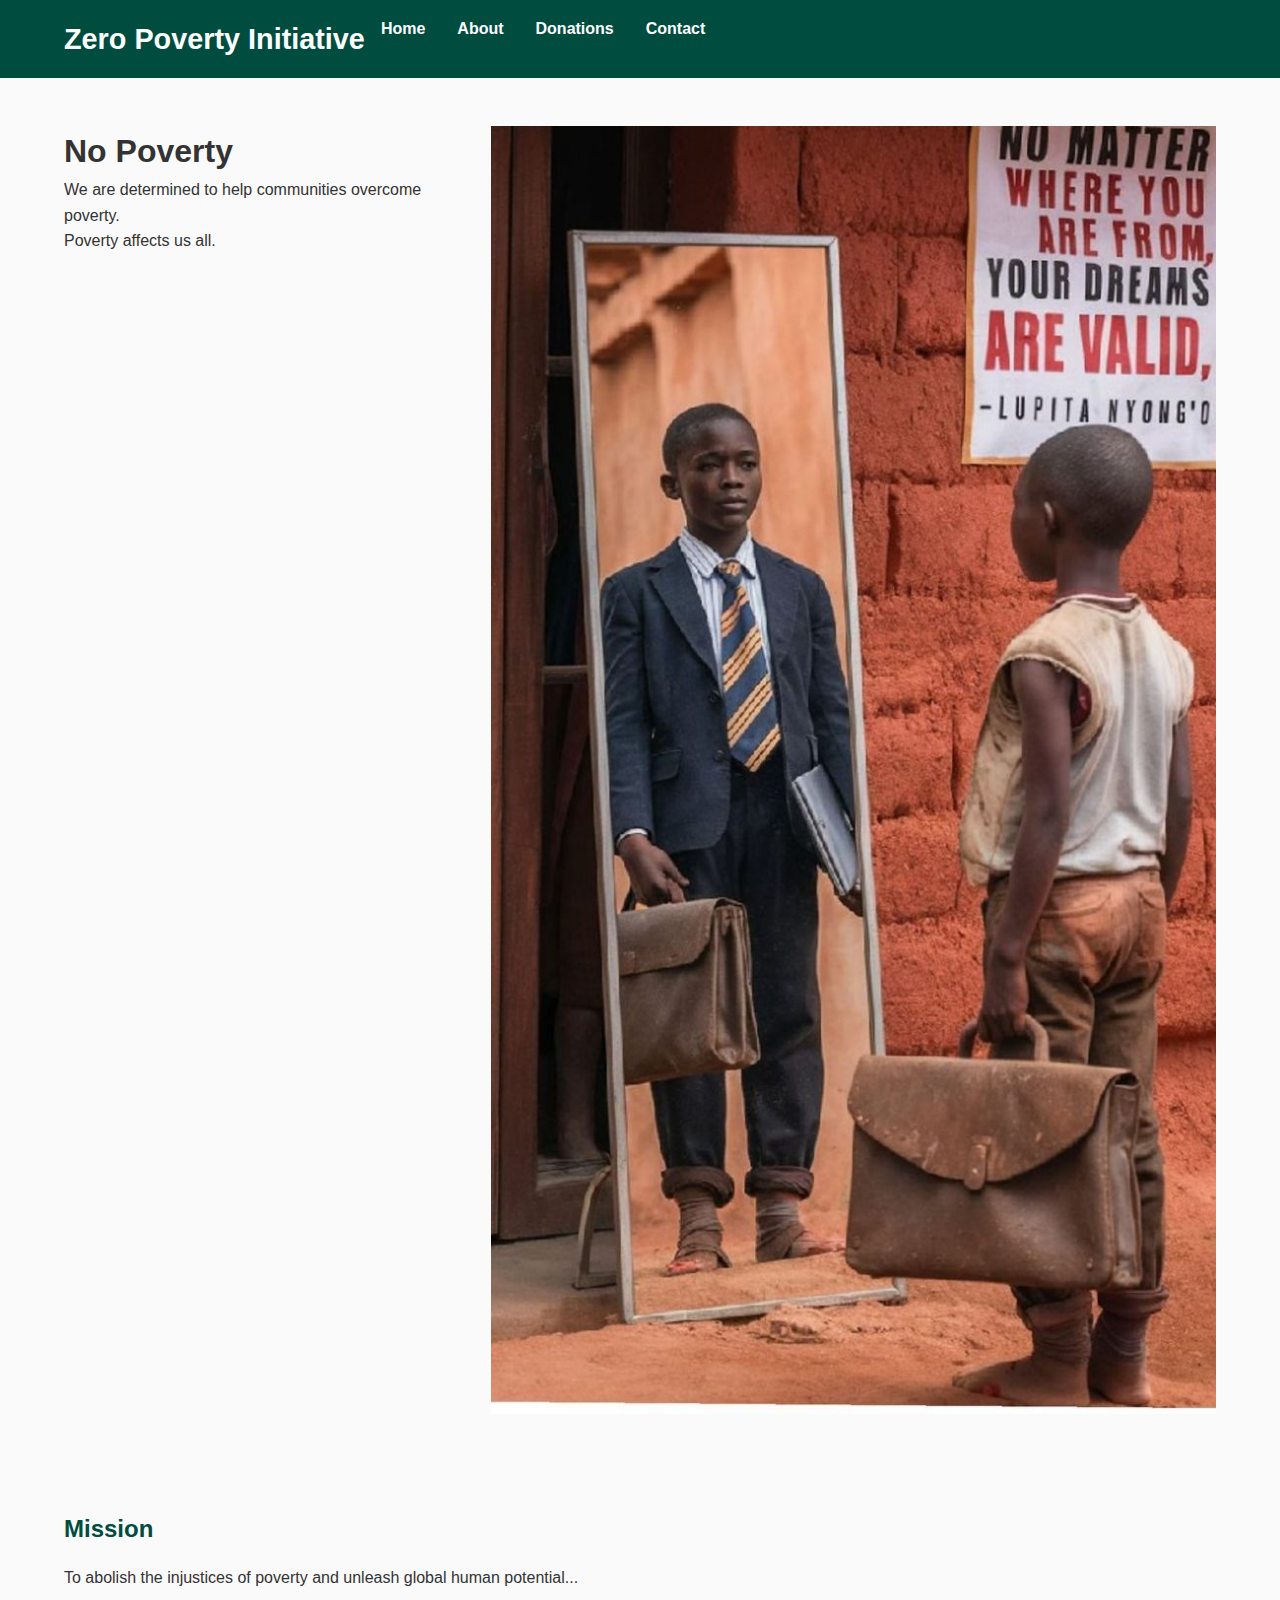
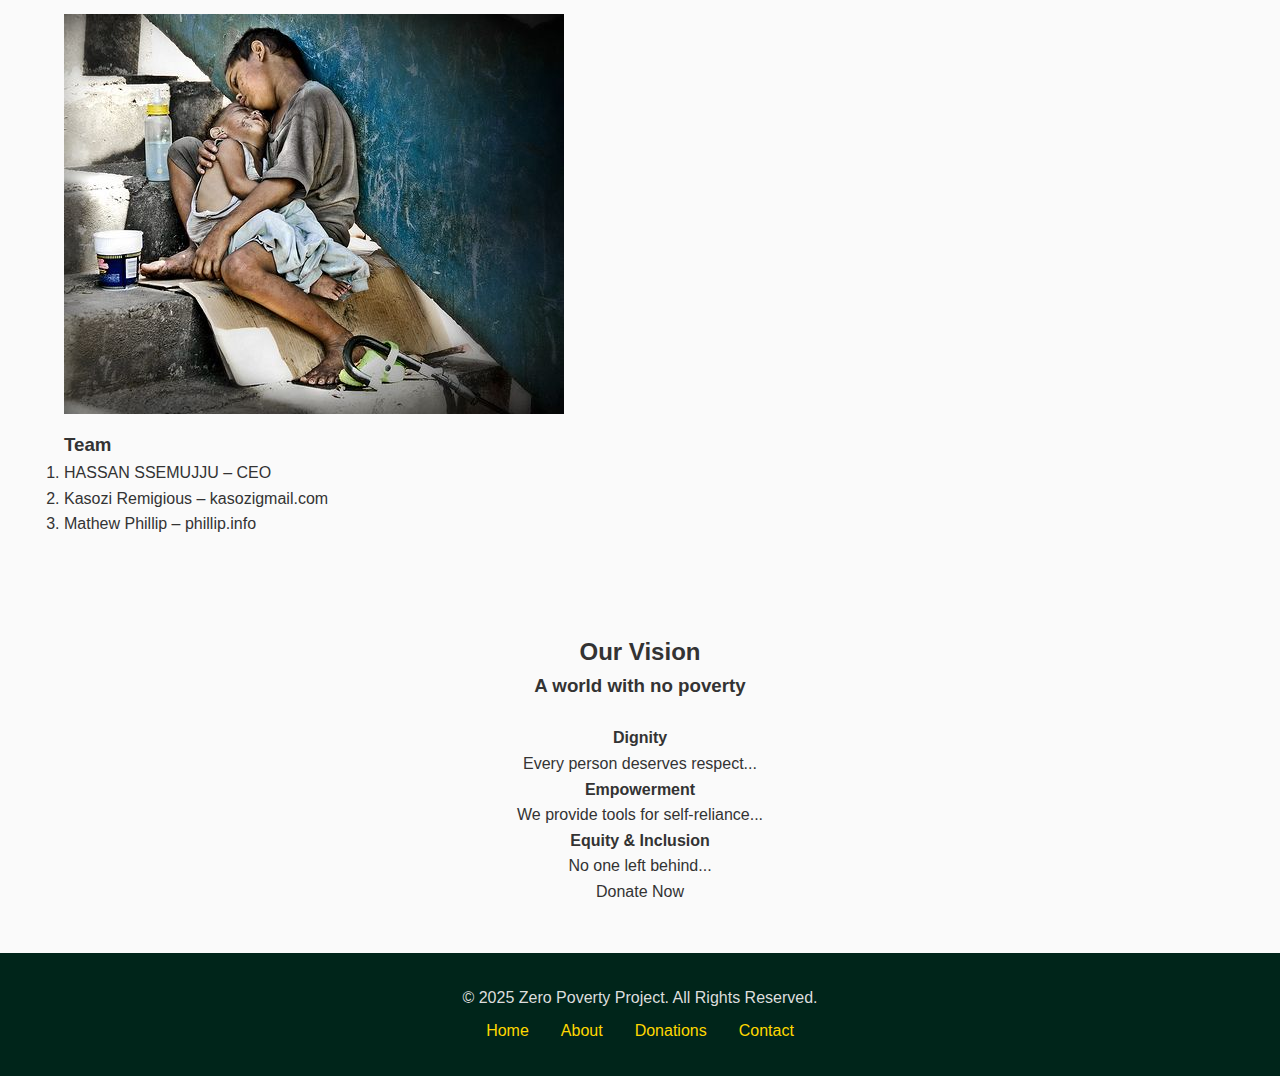
<file: about.html>
<!DOCTYPE html>
<html lang="en">
<head>
  <meta charset="UTF-8">
  <meta name="viewport" content="width=device-width, initial-scale=1.0">
  <title>About – Zero Poverty Initiative</title>
  <link rel="stylesheet" href="style.css">
</head>
<body>

<!-- ==== HEADER ==== -->
<header class="main-header">
  <div class="container flex">
    <div class="logo">Zero Poverty Initiative</div>
    <nav>
      <ul class="flex">
        <li><a href="index.html">Home</a></li>
        <li><a href="about.html">About</a></li>
        <li><a href="donations.html">Donations</a></li>
        <li><a href="contact.html">Contact</a></li>
      </ul>
    </nav>
  </div>
</header>

<!-- ==== HERO IMAGE ==== -->
<section class="hero">
  <div class="container flex">
    <div class="left-item-float">
      <h1>No Poverty</h1>
      <p>We are determined to help communities overcome poverty.</p>
      <p>Poverty affects us all.</p>
    </div>
    <div class="right-item-float">
      <img src="images/SSS.jpg" alt="Community helping each other">
    </div>
  </div>
</section>

<!-- ==== MISSION ==== -->
<section class="mission">
  <div class="container">
    <h2 class="section-title">Mission</h2>
    <p>To abolish the injustices of poverty and unleash global human potential...</p>
    <!-- (keep the rest of your long text) -->
    <img src="images/DAN.jpg" alt="Team photo" class="mt-3">
    <div class="team mt-2">
      <h3>Team</h3>
      <ol>
        <li>HASSAN SSEMUJJU – CEO</li>
        <li>Kasozi Remigious – kasozigmail.com</li>
        <li>Mathew Phillip – phillip.info</li>
      </ol>
    </div>
  </div>
</section>

<!-- ==== VISION ==== -->
<section class="vision">
  <div class="container text-center">
    <h2>Our Vision</h2>
    <h3>A world with no poverty</h3>
    <div class="values mt-3">
      <h4>Dignity</h4><p>Every person deserves respect...</p>
      <h4>Empowerment</h4><p>We provide tools for self-reliance...</p>
      <h4>Equity & Inclusion</h4><p>No one left behind...</p>
    </div>
    <a href="donations.html" class="button mt-3">Donate Now</a>
  </div>
</section>

<!-- ==== FOOTER ==== -->
<footer>
  <div class="container">
    <p>&copy; 2025 Zero Poverty Project. All Rights Reserved.</p>
    <div class="flex" style="justify-content:center; margin-top:.5rem;">
      <a href="index.html">Home</a>
      <a href="about.html">About</a>
      <a href="donations.html">Donations</a>
      <a href="contact.html">Contact</a>
    </div>
  </div>
</footer>

</body>
</html>
</file>
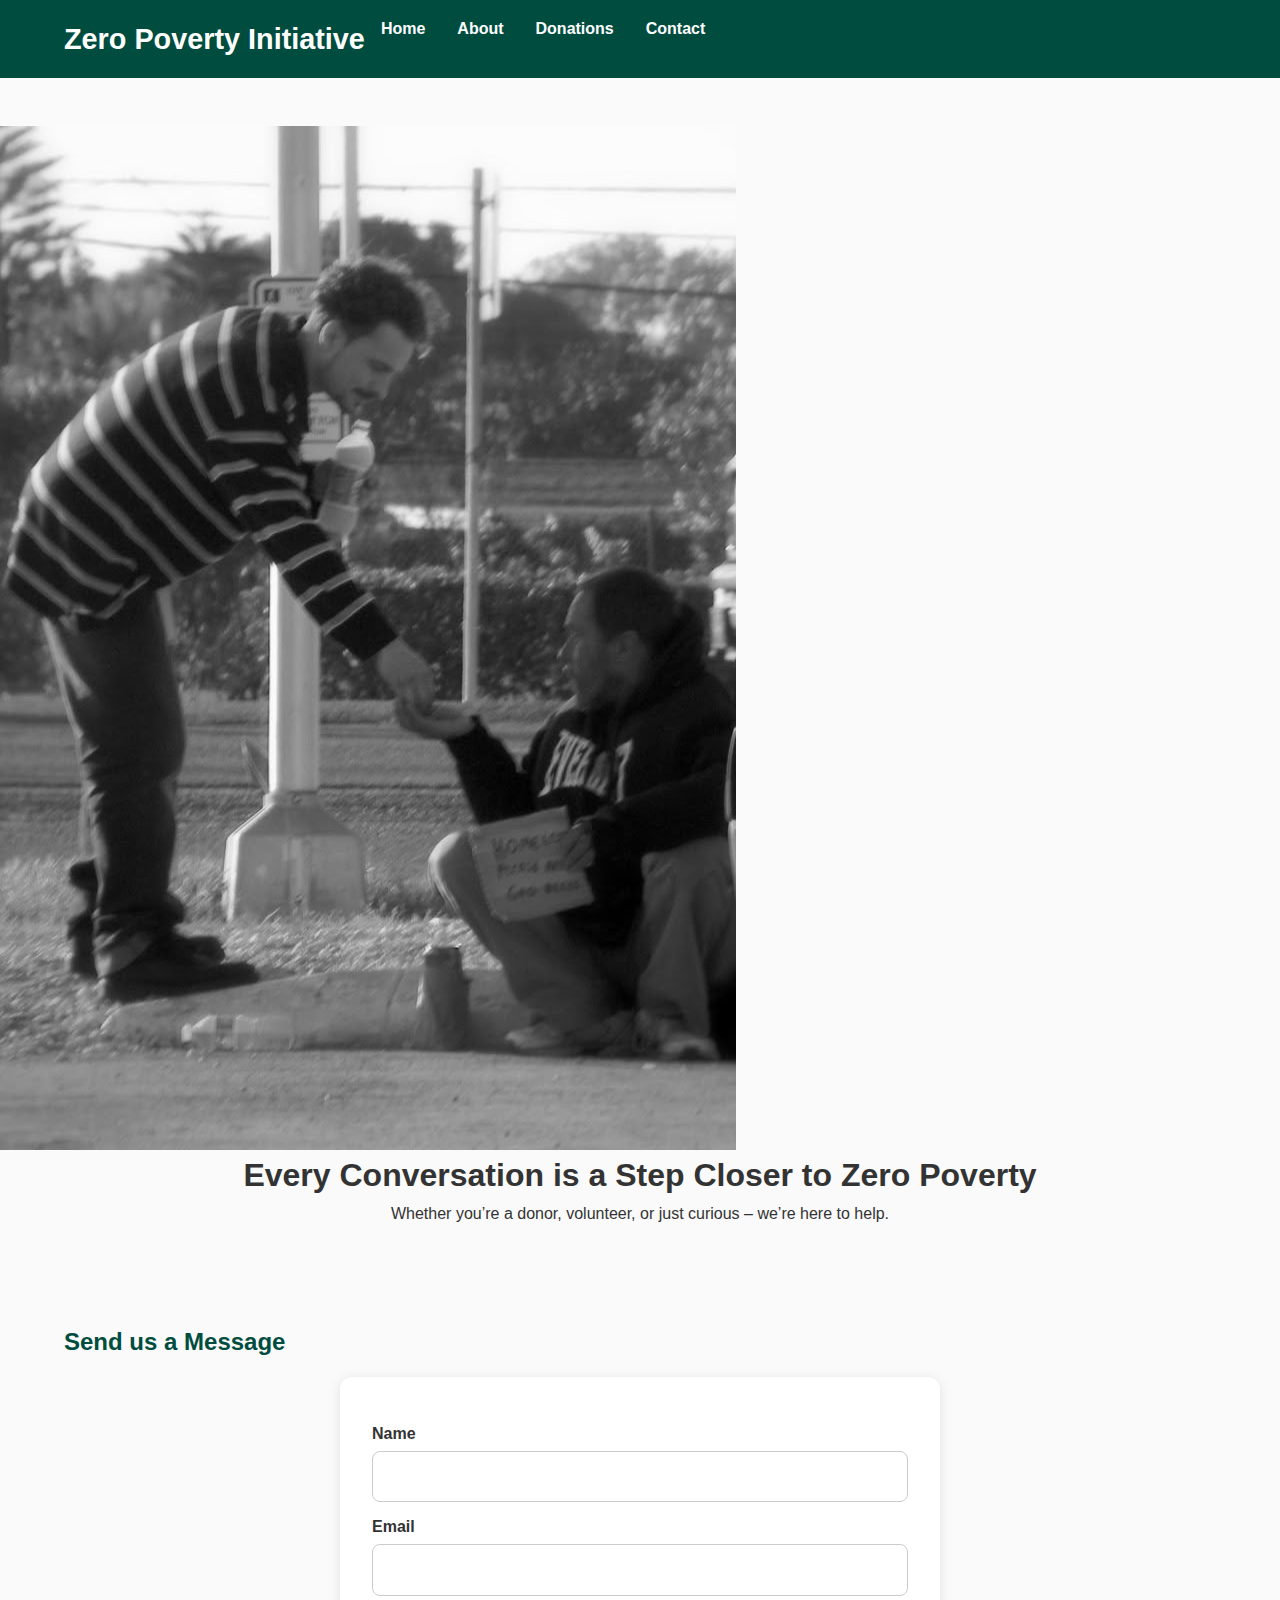
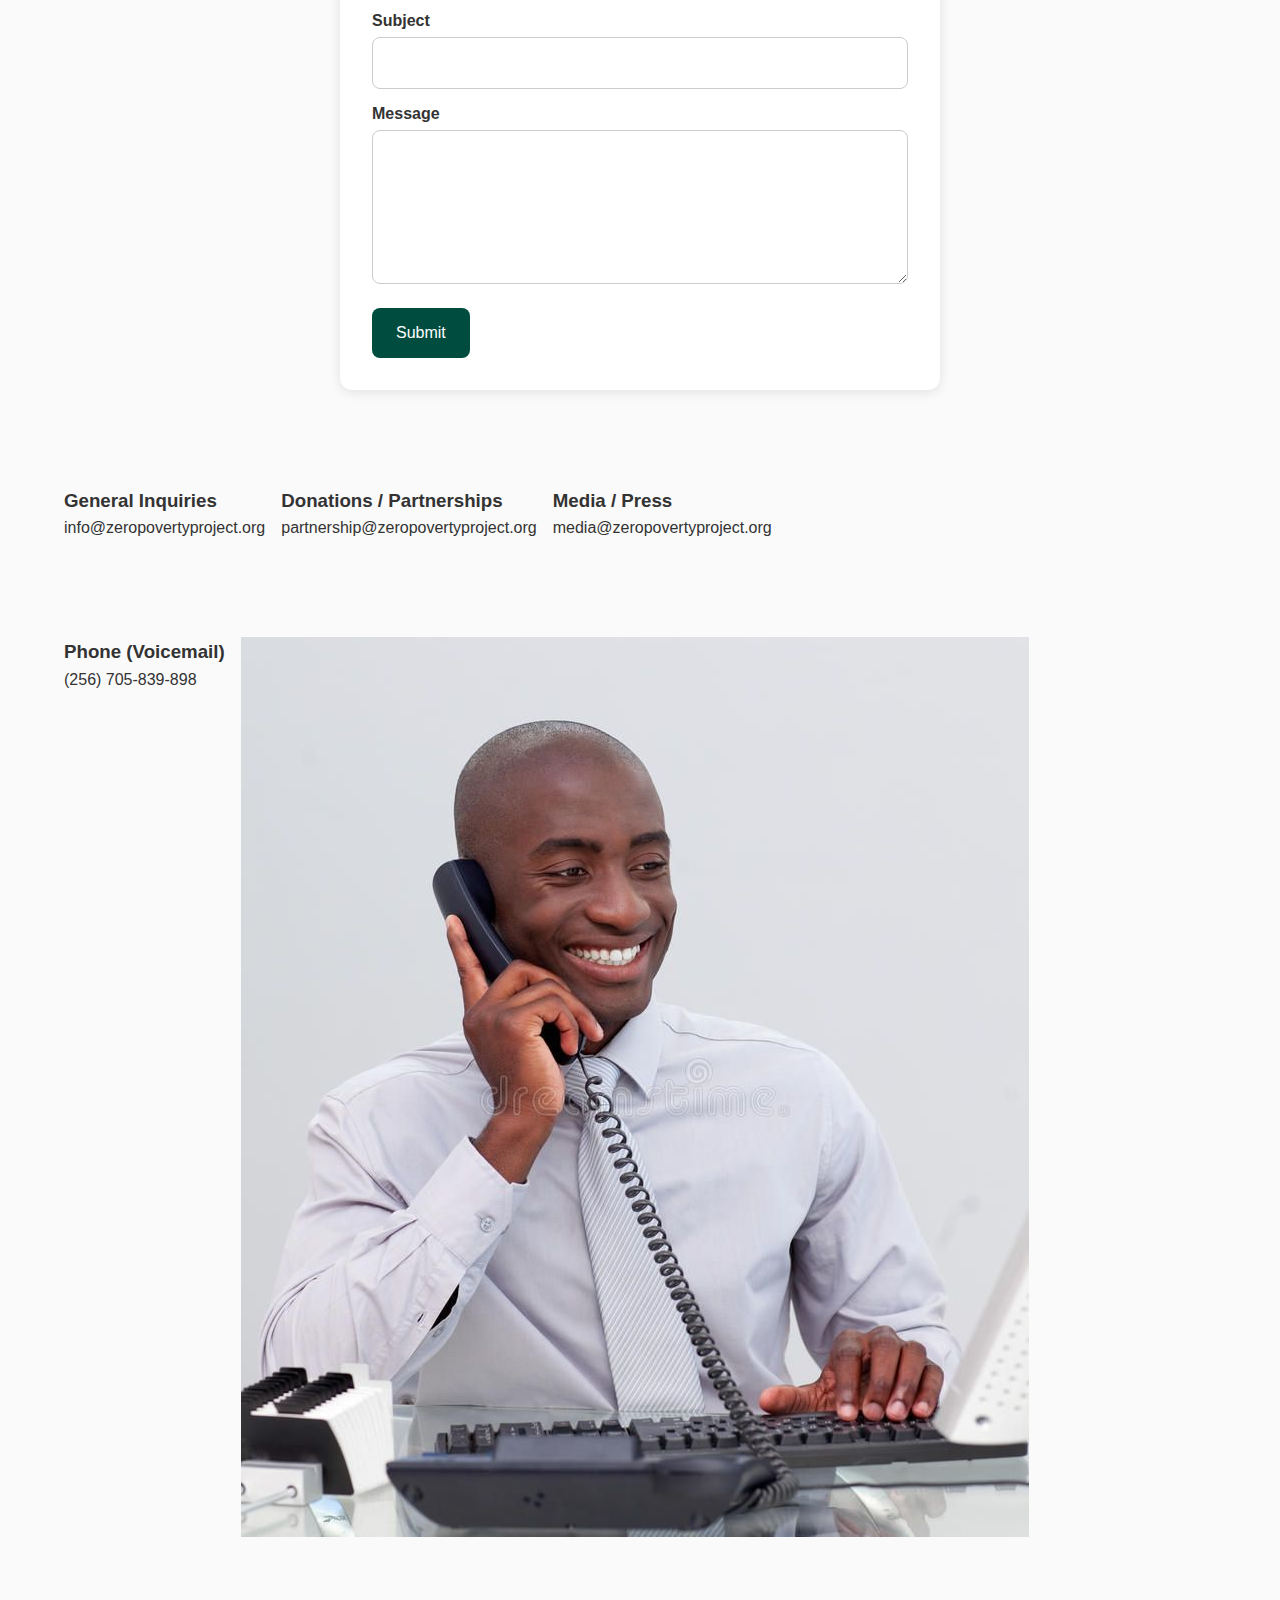
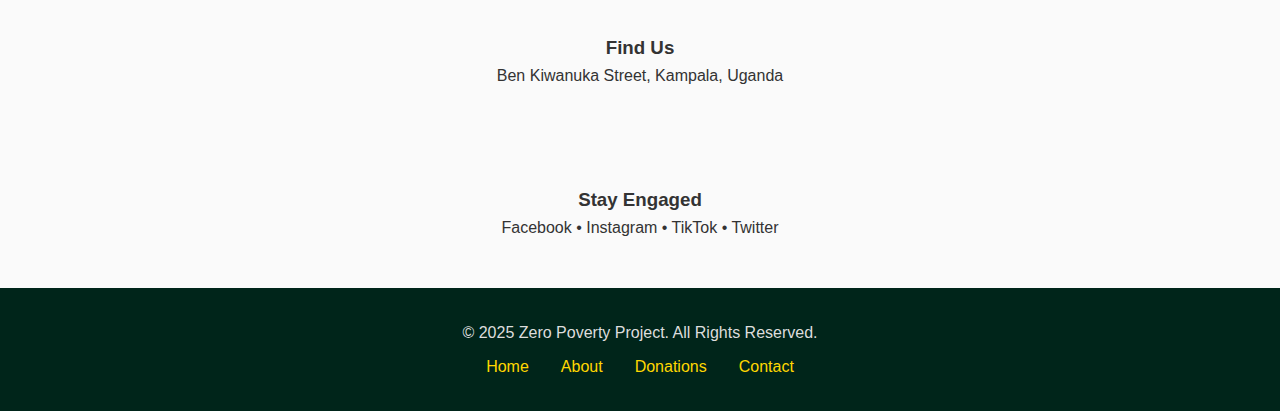
<file: contact.html>
<!DOCTYPE html>
<html lang="en">
<head>
  <meta charset="UTF-8">
  <meta name="viewport" content="width=device-width, initial-scale=1.0">
  <title>Contact – Zero Poverty Initiative</title>
  <link rel="stylesheet" href="style.css">
</head>
<body>

<header class="main-header">
  <div class="container flex">
    <div class="logo">Zero Poverty Initiative</div>
    <nav>
      <ul class="flex">
        <li><a href="index.html">Home</a></li>
        <li><a href="about.html">About</a></li>
        <li><a href="donations.html">Donations</a></li>
        <li><a href="contact.html">Contact</a></li>
      </ul>
    </nav>
  </div>
</header>

<section class="hero">
  <img src="images/vero.jpg" alt="Community">
  <div class="container text-center">
    <h1>Every Conversation is a Step Closer to Zero Poverty</h1>
    <p>Whether you’re a donor, volunteer, or just curious – we’re here to help.</p>
  </div>
</section>

<section class="Contact">
  <div class="container">
    <h2 class="section-title">Send us a Message</h2>
    <form>
      <label>Name <input type="text" required></label>
      <label>Email <input type="email" required></label>
      <label>Subject <input type="text" required></label>
      <label>Message <textarea rows="5" required></textarea></label>
      <button type="submit">Submit</button>
    </form>
  </div>
</section>

<section class="main">
  <div class="container flex">
    <div>
      <h3>General Inquiries</h3>
      <p>info@zeropovertyproject.org</p>
    </div>
    <div>
      <h3>Donations / Partnerships</h3>
      <p>partnership@zeropovertyproject.org</p>
    </div>
    <div>
      <h3>Media / Press</h3>
      <p>media@zeropovertyproject.org</p>
    </div>
  </div>
</section>

<section class="contact">
  <div class="container flex">
    <div class="number">
      <h3>Phone (Voicemail)</h3>
      <p>(256) 705-839-898</p>
    </div>
    <img src="images/cont.jpg" alt="Contact illustration">
  </div>
</section>

<section class="location text-center">
  <div class="container">
    <h3>Find Us</h3>
    <p>Ben Kiwanuka Street, Kampala, Uganda</p>
  </div>
</section>

<section class="platform text-center">
  <div class="container">
    <h3>Stay Engaged</h3>
    <p><a href="#">Facebook</a> • <a href="#">Instagram</a> • <a href="#">TikTok</a> • <a href="#">Twitter</a></p>
  </div>
</section>

<footer>
  <div class="container">
    <p>&copy; 2025 Zero Poverty Project. All Rights Reserved.</p>
    <div class="flex" style="justify-content:center; margin-top:.5rem;">
      <a href="index.html">Home</a>
      <a href="about.html">About</a>
      <a href="donations.html">Donations</a>
      <a href="contact.html">Contact</a>
    </div>
  </div>
</footer>

</body>
</html>
</file>
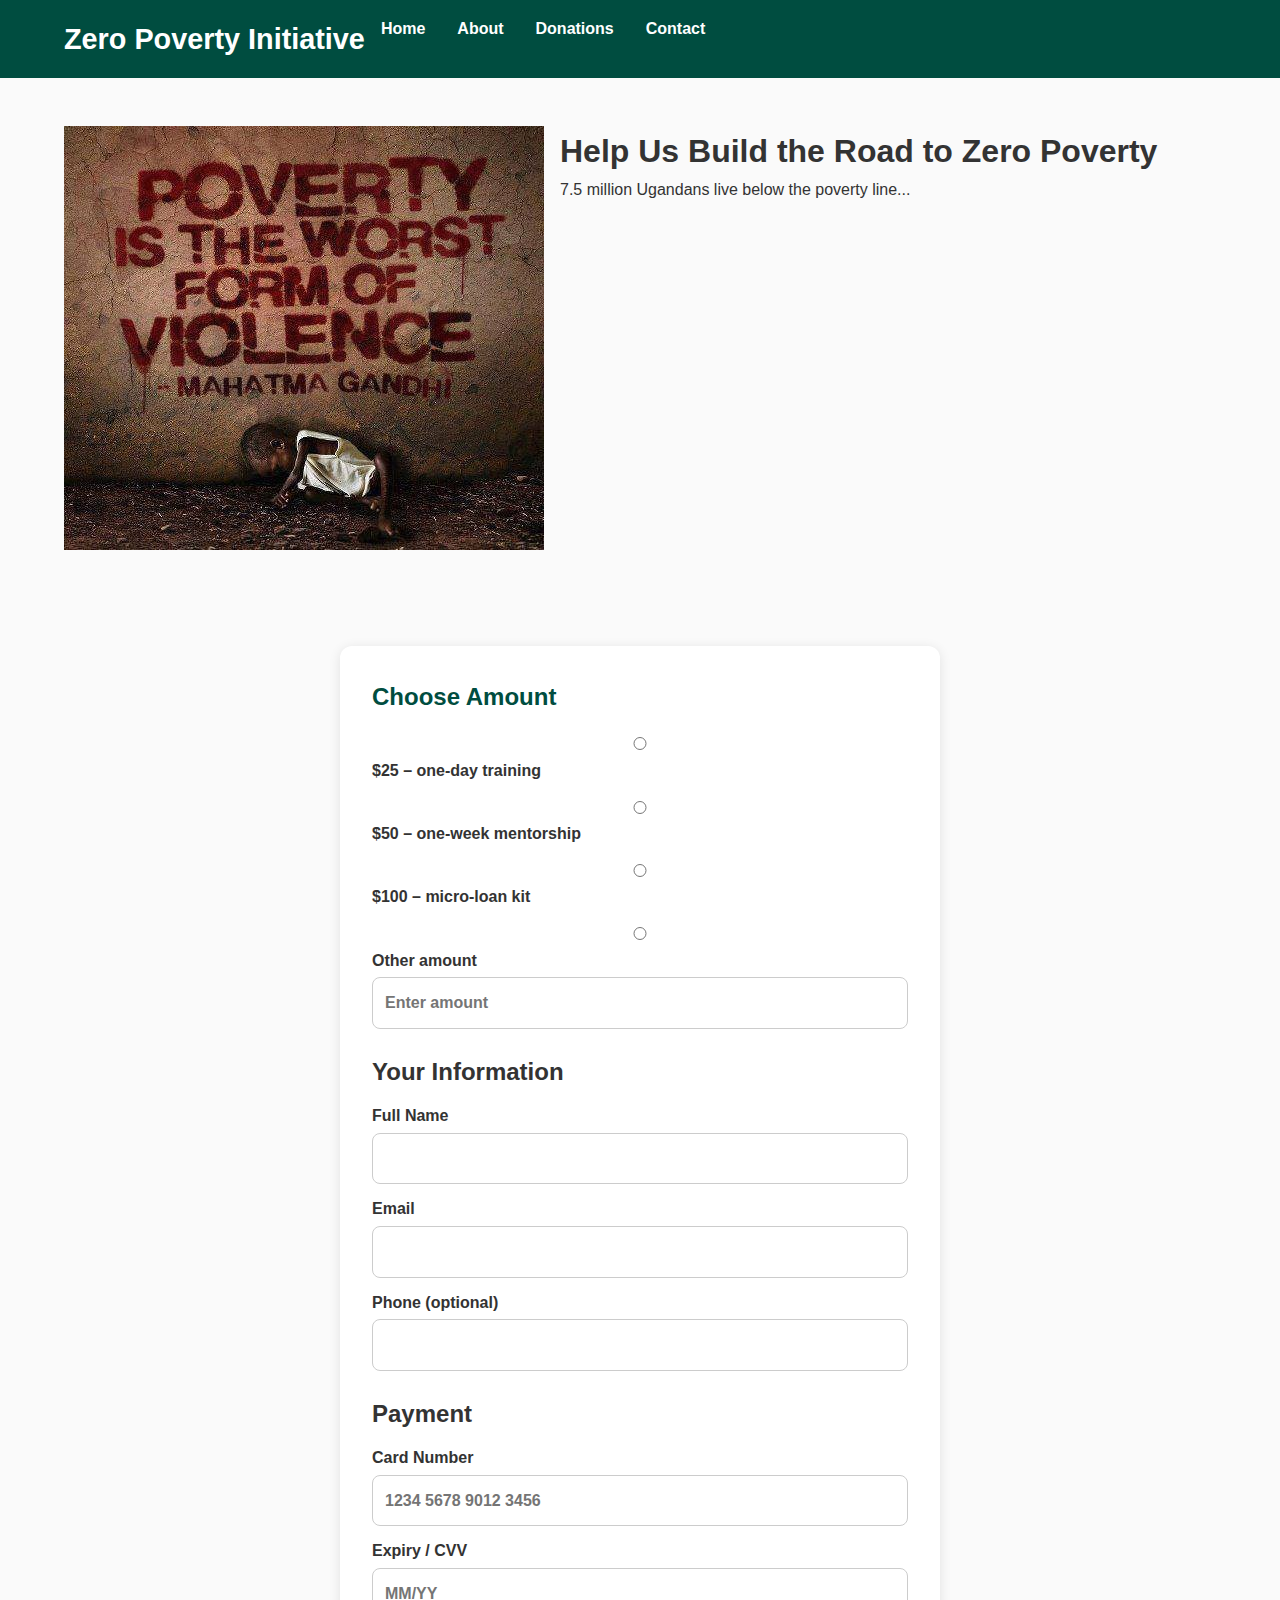
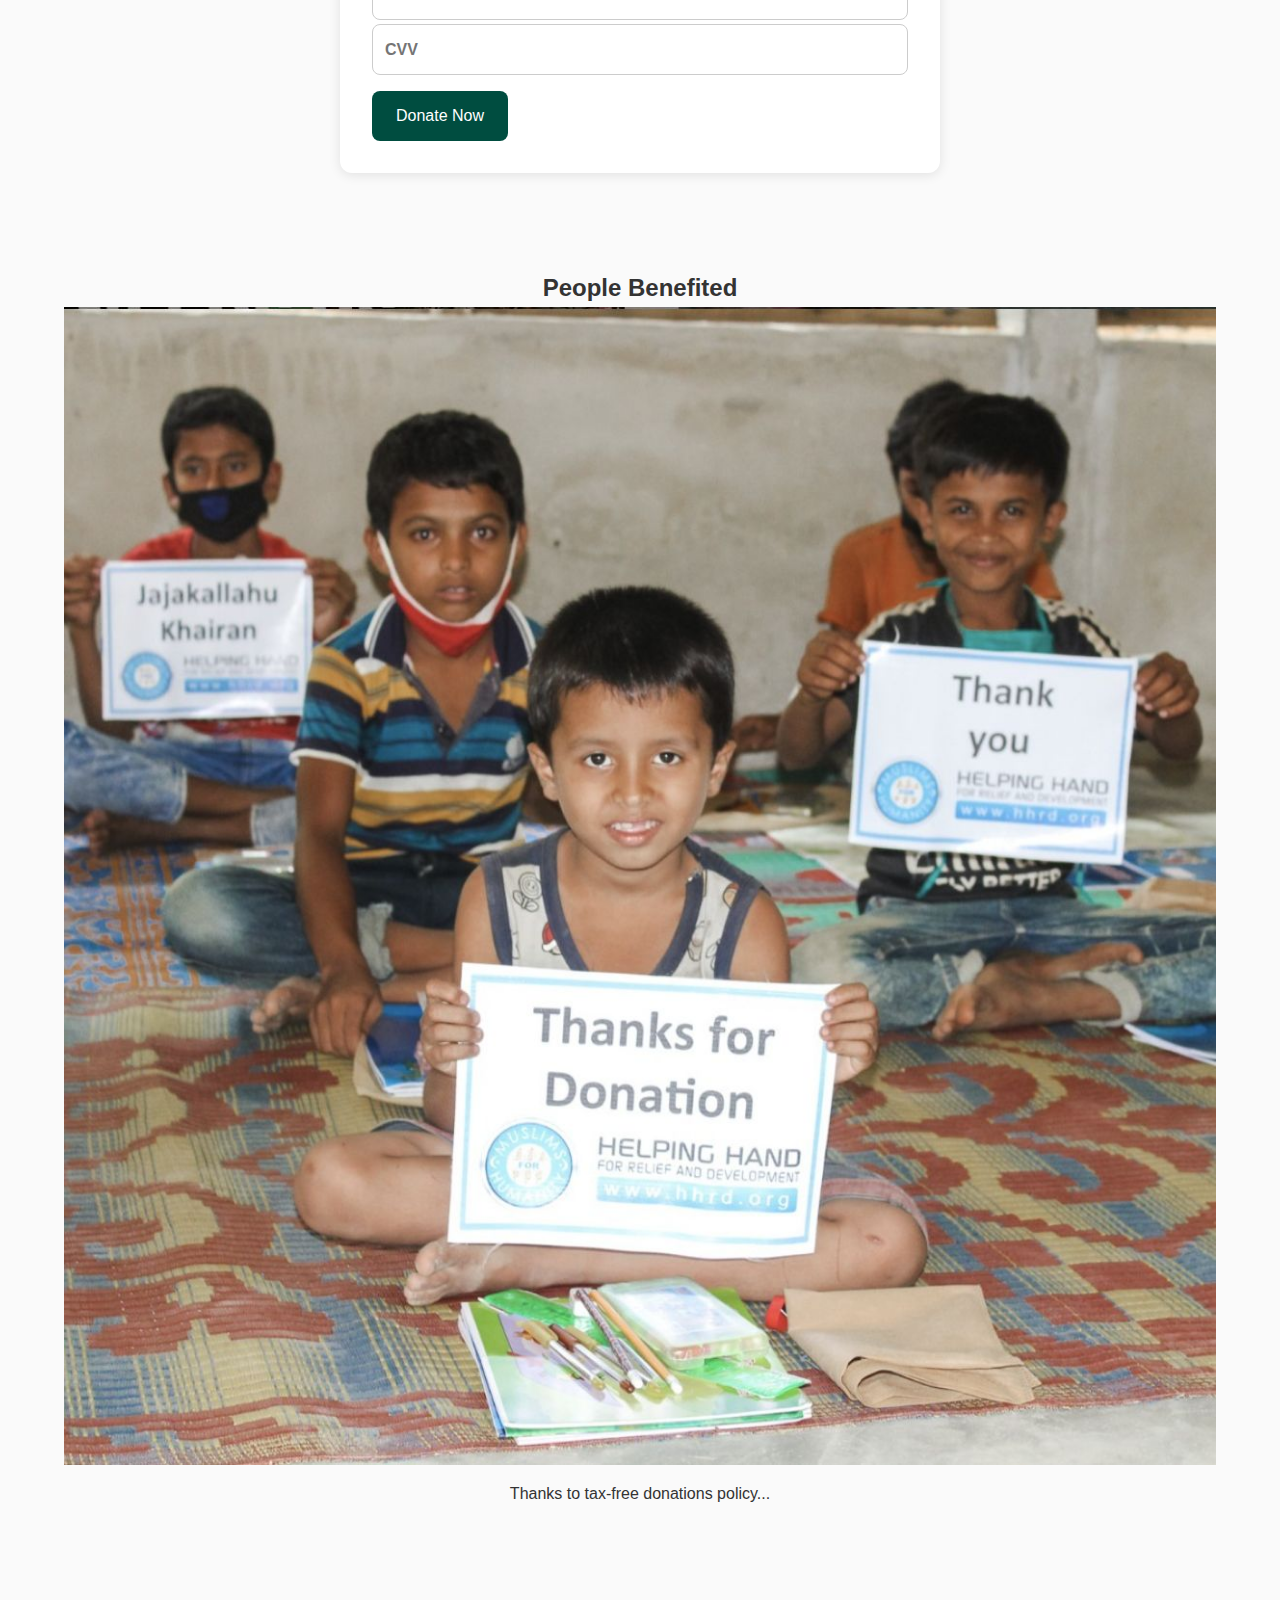
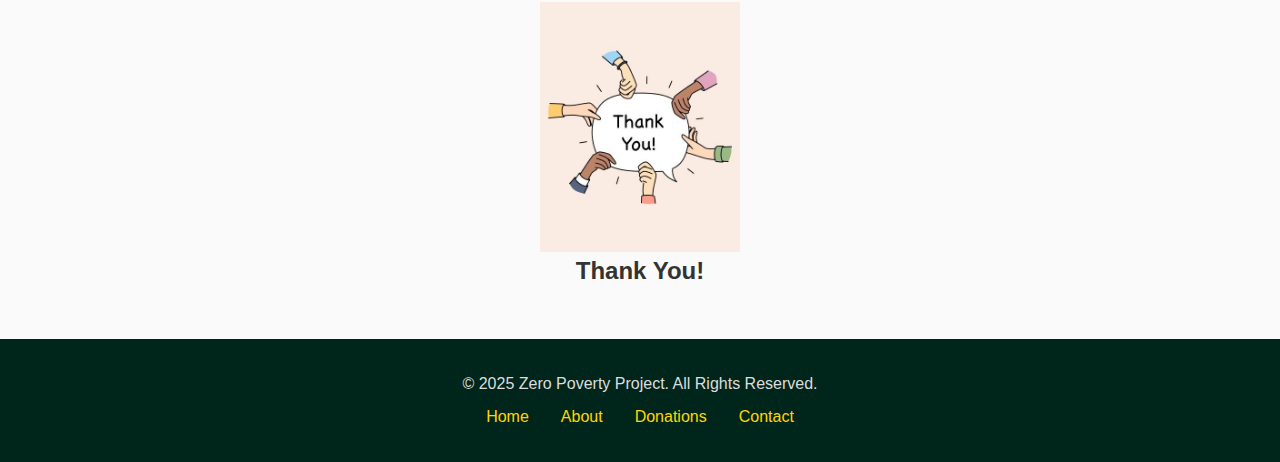
<file: donations.html>
<!DOCTYPE html>
<html lang="en">
<head>
  <meta charset="UTF-8">
  <meta name="viewport" content="width=device-width, initial-scale=1.0">
  <title>Donations – Zero Poverty Initiative</title>
  <link rel="stylesheet" href="style.css">
</head>
<body>

<header class="main-header">
  <div class="container flex">
    <div class="logo">Zero Poverty Initiative</div>
    <nav>
      <ul class="flex">
        <li><a href="index.html">Home</a></li>
        <li><a href="about.html">About</a></li>
        <li><a href="donations.html">Donations</a></li>
        <li><a href="contact.html">Contact</a></li>
      </ul>
    </nav>
  </div>
</header>

<section class="donate-hero">
  <div class="container flex">
    <img src="images/log.jpg" alt="Logo">
    <div class="exp">
      <h1>Help Us Build the Road to Zero Poverty</h1>
      <p>7.5 million Ugandans live below the poverty line...</p>
      <!-- (keep the rest of your text) -->
    </div>
  </div>
</section>

<section class="donation-form">
  <div class="container">
    <form>
      <h2 class="section-title">Choose Amount</h2>
      <label><input type="radio" name="amount" value="25"> $25 – one-day training</label>
      <label><input type="radio" name="amount" value="50"> $50 – one-week mentorship</label>
      <label><input type="radio" name="amount" value="100"> $100 – micro-loan kit</label>
      <label><input type="radio" name="amount" value="other"> Other amount <input type="number" placeholder="Enter amount"></label>

      <h2 class="mt-3">Your Information</h2>
      <label>Full Name <input type="text" required></label>
      <label>Email <input type="email" required></label>
      <label>Phone (optional) <input type="tel"></label>

      <h2 class="mt-3">Payment</h2>
      <label>Card Number <input type="text" placeholder="1234 5678 9012 3456"></label>
      <label>Expiry / CVV <input type="text" placeholder="MM/YY"> <input type="text" placeholder="CVV"></label>

      <button type="submit">Donate Now</button>
    </form>
  </div>
</section>

<section class="people text-center">
  <div class="container">
    <h2>People Benefited</h2>
    <img src="images/donation.jpg" alt="Beneficiaries">
    <p class="mt-2">Thanks to tax-free donations policy...</p>
  </div>
</section>

<section class="gratitude text-center">
  <img src="images/thanks.jpg" alt="Thank you" style="width:200px; margin-inline:auto;">
  <h2>Thank You!</h2>
</section>

<footer>
  <div class="container">
    <p>&copy; 2025 Zero Poverty Project. All Rights Reserved.</p>
    <div class="flex" style="justify-content:center; margin-top:.5rem;">
      <a href="index.html">Home</a>
      <a href="about.html">About</a>
      <a href="donations.html">Donations</a>
      <a href="contact.html">Contact</a>
    </div>
  </div>
</footer>

</body>
</html>
</file>
<file: style.css>
/*Global reset & utilities*/
*,
*::before,
*::after {
  box-sizing: border-box;
  margin: 0;
  padding: 0;
}
html { scroll-behavior: smooth; }
body {
  font-family: 'Segoe UI', Tahoma, Geneva, Verdana, sans-serif;
  line-height: 1.6;
  color: #333;
  background: #fafafa;
}
img, video { max-width: 100%; height: auto; display: block; }
a { text-decoration: none; color: inherit; }
ul { list-style: none; }
button, input, textarea { font: inherit; }

  /*Layout helpers*/
   
.container {
width: min(90%, 1200px);
  margin-inline: auto;
}
.flex { display: flex; gap: var(--gap, 1rem); }
.grid { display: grid; gap: var(--gap, 1rem); }
.text-center { text-align: center; }
.mt-1 { margin-top: .5rem; }
.mt-2 { margin-top: 1rem; }
.mt-3 { margin-top: 1.5rem; }
 /*Header & Navigation*/
   
.main-header {
 background: #004d40; color: #fff;
  padding: 1rem 0;
}
.main-header .logo { font-size: 1.8rem; font-weight: 700; }
.main-header nav ul {
  display: flex;
  gap: 2rem;
  justify-content: center;
}
.main-header nav a {
  color: #fff;
  font-weight: 600;
  transition: color .3s;
}
.main-header nav a:hover { color: #ffd700; }

   /*Hero / Banner*/
   
.banner {
  background: #e0f2f1;
  padding: 4rem 0;
  text-align: center;
}
.banner h1 { font-size: clamp(2rem, 5vw, 3rem); color: #004d40; }
.banner p { max-width: 700px; margin-inline: auto; }
   /*Sections*/
  
section { padding: 3rem 0; }
.section-title { color: #004d40; margin-bottom: 1rem; }
   /*Forms*/ 
form {
  background: #fff;
  padding: 2rem;
  border-radius: .75rem;
  box-shadow: 0 2px 12px rgba(0,0,0,.1);
  max-width: 600px;
  margin-inline: auto;
}
form label { display: block; margin-top: .75rem; font-weight: 600; }
form input,
form textarea,
form select {
  width: 100%;
  padding: .75rem;
  margin-top: .25rem;
  border: 1px solid #ccc;
  border-radius: .5rem;
}
form button {
  background: #004d40;
  color: #fff;
  border: none;
  padding: .75rem 1.5rem;
  margin-top: 1rem;
  border-radius: .5rem;
  cursor: pointer;
  transition: background .3s ease;
}
form button:hover { background: #00332b; }

   /*Footer*/
   
footer {
  background: #00251a;
  color: #ddd;
  text-align: center;
  padding: 2rem 0;
}
footer a { margin: 0 .5rem; color: #ffd700; }
footer a:hover { text-decoration: none; }
   /*Responsive*/
@media (max-width: 768px) {
  .main-header nav ul { flex-direction: column; gap: .75rem; }
  .flex { flex-direction: column; }
}
</file>
